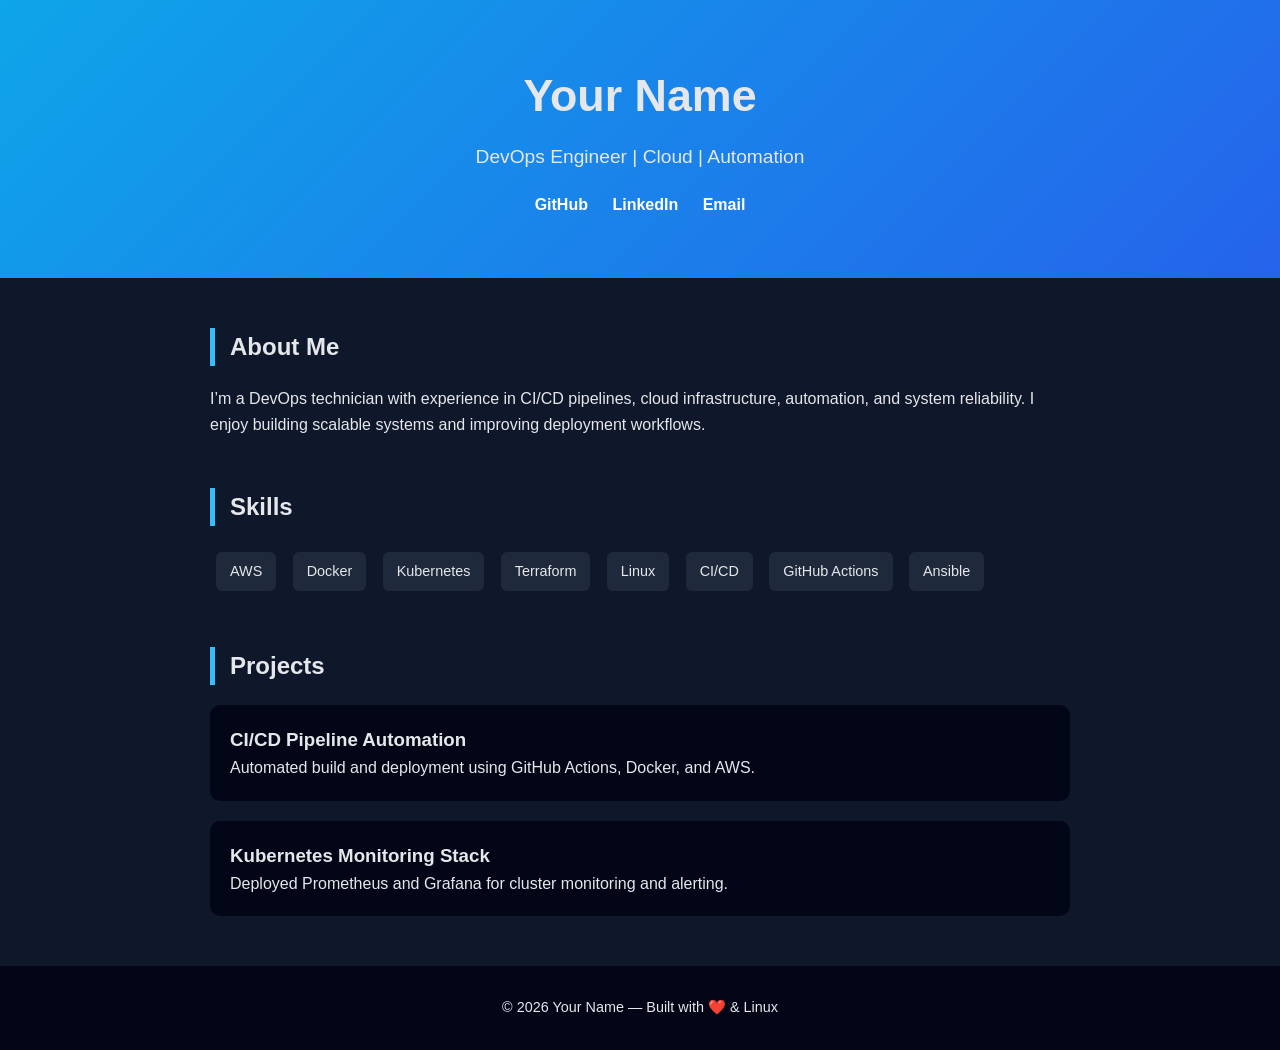
<file: index.html>
<!DOCTYPE html>
<html lang="en">
<head>
  <meta charset="UTF-8" />
  <meta name="viewport" content="width=device-width, initial-scale=1.0" />
  <title>Your Name | DevOps Engineer</title>
  <link rel="stylesheet" href="style.css" />
</head>
<body>

  <header>
    <h1>Your Name</h1>
    <p>DevOps Engineer | Cloud | Automation</p>
    <div class="links">
      <a href="https://github.com/yourusername" target="_blank">GitHub</a>
      <a href="https://linkedin.com/in/yourusername" target="_blank">LinkedIn</a>
      <a href="mailto:you@email.com">Email</a>
    </div>
  </header>

  <section>
    <h2>About Me</h2>
    <p>
      I’m a DevOps technician with experience in CI/CD pipelines, cloud infrastructure,
      automation, and system reliability. I enjoy building scalable systems and
      improving deployment workflows.
    </p>
  </section>

  <section>
    <h2>Skills</h2>
    <div class="skills">
      <span>AWS</span>
      <span>Docker</span>
      <span>Kubernetes</span>
      <span>Terraform</span>
      <span>Linux</span>
      <span>CI/CD</span>
      <span>GitHub Actions</span>
      <span>Ansible</span>
    </div>
  </section>

  <section>
    <h2>Projects</h2>

    <div class="project">
      <h3>CI/CD Pipeline Automation</h3>
      <p>Automated build and deployment using GitHub Actions, Docker, and AWS.</p>
    </div>

    <div class="project">
      <h3>Kubernetes Monitoring Stack</h3>
      <p>Deployed Prometheus and Grafana for cluster monitoring and alerting.</p>
    </div>
  </section>

  <footer>
    <p>© 2026 Your Name — Built with ❤️ & Linux</p>
  </footer>

</body>
</html>
</file>
<file: style.css>
* {
  margin: 0;
  padding: 0;
  box-sizing: border-box;
  font-family: "Segoe UI", Tahoma, sans-serif;
}

body {
  background: #0f172a;
  color: #e5e7eb;
  line-height: 1.6;
}

header {
  text-align: center;
  padding: 60px 20px;
  background: linear-gradient(135deg, #0ea5e9, #2563eb);
}

header h1 {
  font-size: 2.8rem;
}

header p {
  margin-top: 10px;
  font-size: 1.2rem;
}

.links {
  margin-top: 20px;
}

.links a {
  color: #fff;
  margin: 0 10px;
  text-decoration: none;
  font-weight: bold;
}

section {
  max-width: 900px;
  margin: 50px auto;
  padding: 0 20px;
}

h2 {
  margin-bottom: 20px;
  border-left: 5px solid #38bdf8;
  padding-left: 15px;
}

.skills span {
  display: inline-block;
  background: #1e293b;
  padding: 8px 14px;
  margin: 6px;
  border-radius: 6px;
  font-size: 0.9rem;
}

.project {
  background: #020617;
  padding: 20px;
  border-radius: 10px;
  margin-bottom: 20px;
}

footer {
  text-align: center;
  padding: 30px;
  background: #020617;
  font-size: 0.9rem;
}
</file>
